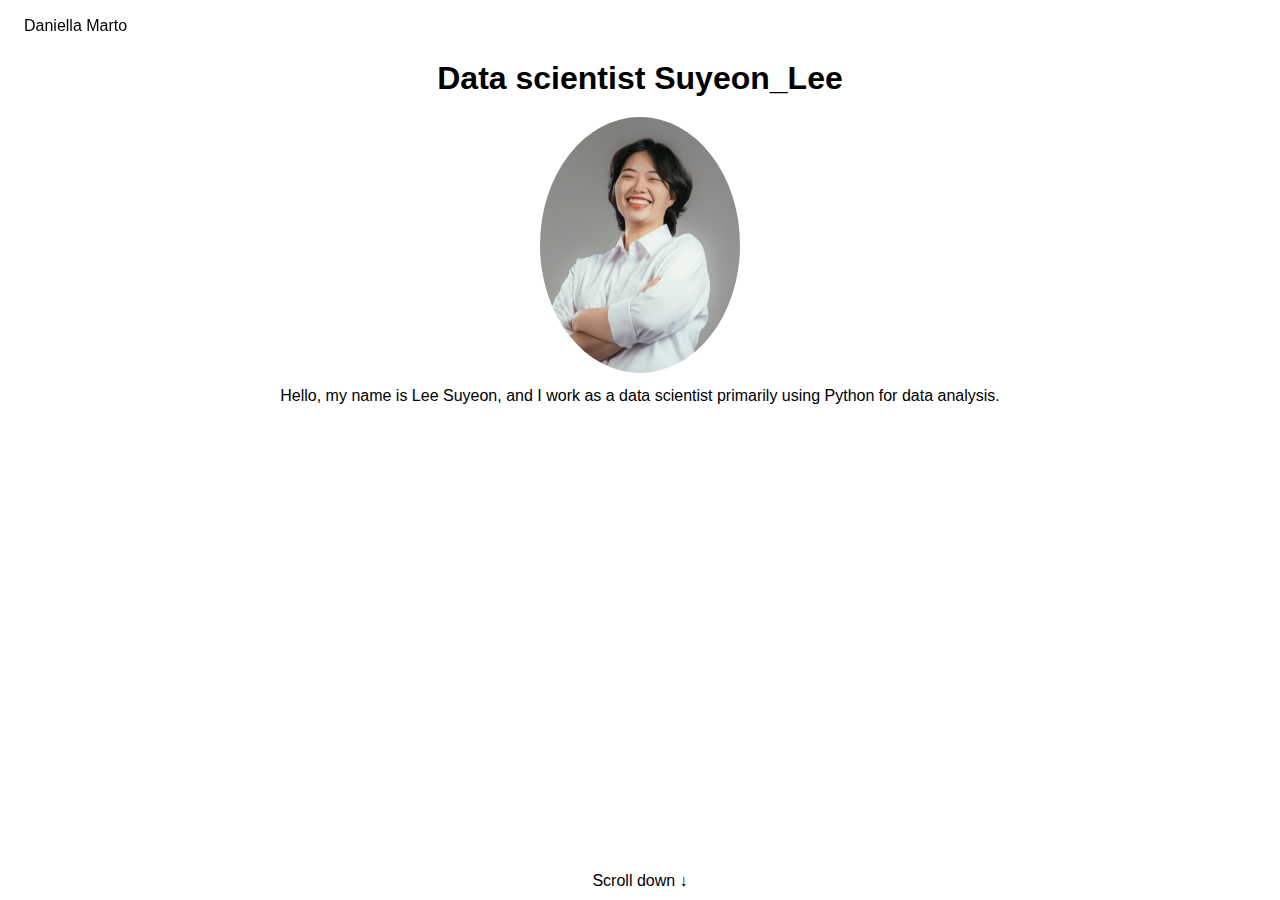
<file: index.html>
<!DOCTYPE html>
<html lang="en">
<head>
<meta charset="UTF-8">
<meta name="viewport" content="width=device-width, initial-scale=1.0">
<title>Suyeon Lee - Data Scientist</title>
<link rel="stylesheet" href="index.css">
</head>
<body>

<div class="header">
    <div>Daniella Marto</div>
    <div class="menu" onclick="toggleMenu()">☰</div>
</div>

<div class="content">
    <div class="title">Data scientist Suyeon_Lee</div>
    <img src="./img/KakaoTalk_Photo_2024-02-23-12-05-13.jpeg" alt="Suyeon Lee" class="profile-pic">
    <div class="intro">Hello, my name is Lee Suyeon, and I work as a data scientist primarily using Python for data analysis.</div>
    <div class="scroll-down" onclick="scrollDown()">Scroll down ↓</div>
</div>

<script src="main.js"></script>

</body>
</html>
</file>
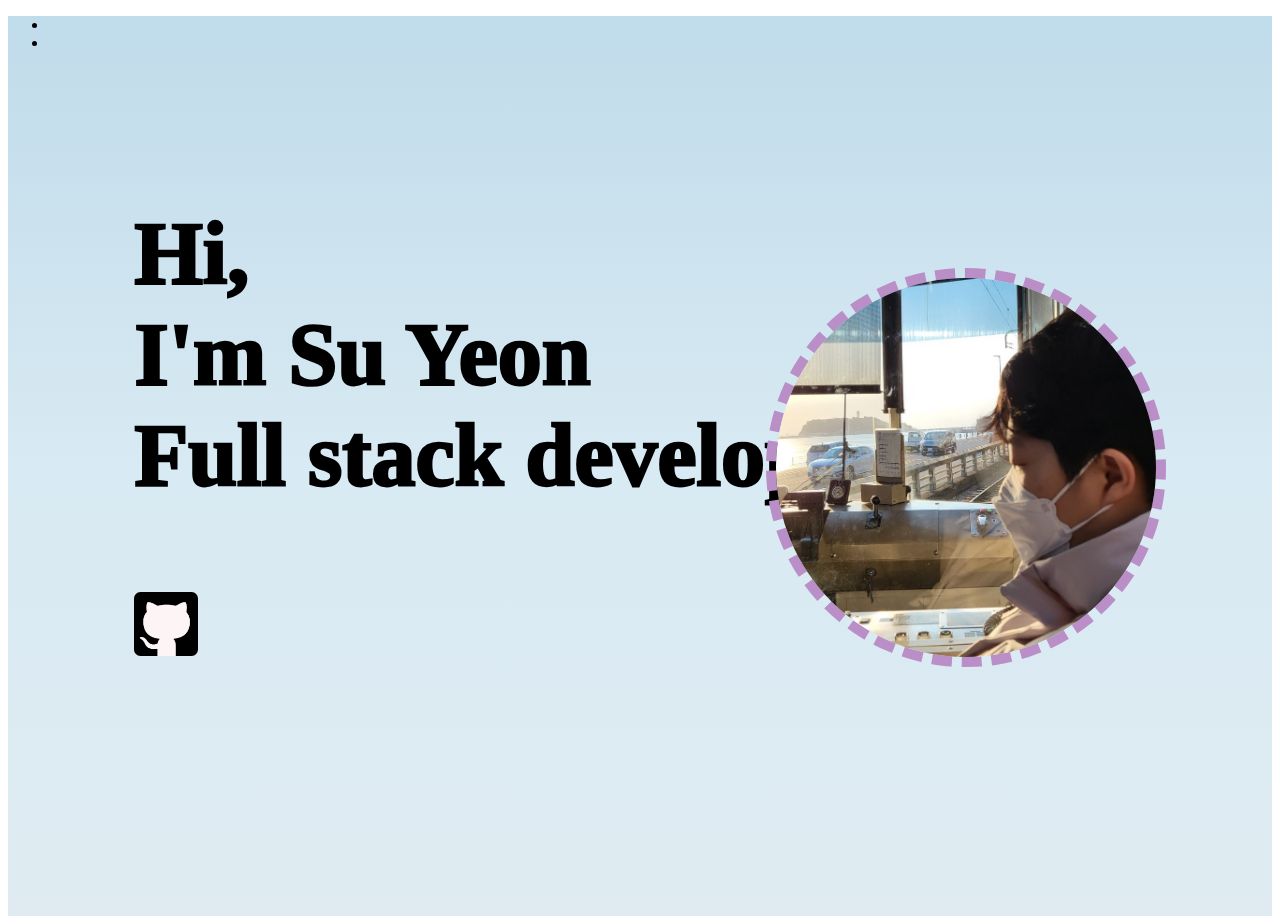
<file: myself01/index.html>
<!DOCTYPE html>
<html lang="ko">

<head>
    <meta charset="UTF-8">
    <meta http-equiv="X-UA-Compatible" content="IE=edge">
    <meta name="viewport" content="width=device-width, initial-scale=1.0">
    <link href="index.css" rel="stylesheet" type="text/css" />
    <title>LEESUYEON</title>

    <style>
        main {
            height: 100vh;
            background: linear-gradient(rgb(192, 219, 234), rgb(216, 234, 243), rgb(223, 235, 241));
        }
    </style>
</head>

<body>
    <Main>
       <article id="a1" class="c1">
            <div>
                <ul>
                    <li><a href="https://github.com/LEESUSUSUSU"></a></li>
                    <li><a href="https://"></a></li>
                    </li>
                </ul>
            </div>
        </article>   
        <article id="text01" class="text">
            <div id="a2" class="c2">
                <h1 style="font-size: 550%; font-weight: 1000;">
                    <p>Hi,<br> I'm Su Yeon <br>
                        Full stack developer</p>
                </h1>
        </article>
        <article id="img01" class="im">
            </div>
            <img src="../img/lee01.jpg" width="30%" alt="이수연">
            </div>
        </article>
        <article id="git01" class="gitim">
            <div>
                <a href="https://github.com/LEESUSUSUSU"><img  src="../img/git hub.jpg" width="5%" ></a>
            </div>
        </article>
    </Main>


</body>

</html>
</file>
<file: index.css>
/* style.css */
body { font-family: Arial, sans-serif; }
.header { position: fixed; top: 0; width: 100%; display: flex; justify-content: space-between; align-items: center; padding: 1rem; }
.menu { cursor: pointer; }
.content { margin-top: 60px; text-align: center; }
.profile-pic { width: 200px; border-radius: 50%; margin: 20px; }
.title { font-size: 2rem; font-weight: bold; }
.intro { font-size: 1rem; margin-top: -10px; }
.scroll-down { position: absolute; bottom: 10px; left: 50%; transform: translateX(-50%); cursor: pointer; }
/* 추가적인 스타일은 여기에 작성하세요 */
</file>
<file: myself01/index.css>
#text01{
    display: flex;
    flex-direction: column;
    justify-content: center;
    margin-top: 5%;
    margin-left: 10%;
}

#img01{
    height: 0vh;
    display: flex;
    flex-direction: column;
    justify-content: center;
    align-items: right;
    
}

#img01 img {
    width: 30%;
    margin-left: 60%;
    margin-bottom: 20%;
    border-radius: 80%;
    border: 10px dashed #ba8ec7;
    
  
}

#git01{
    height: 0vh;
    display: flex;
    flex-direction: column;
    justify-content: center;
    align-items: right;
    
}
#git01 img {
    width: 5%;
    margin-left: 10%;
    margin-top: 5%;
    border-radius: 10%;
    
}
</file>
